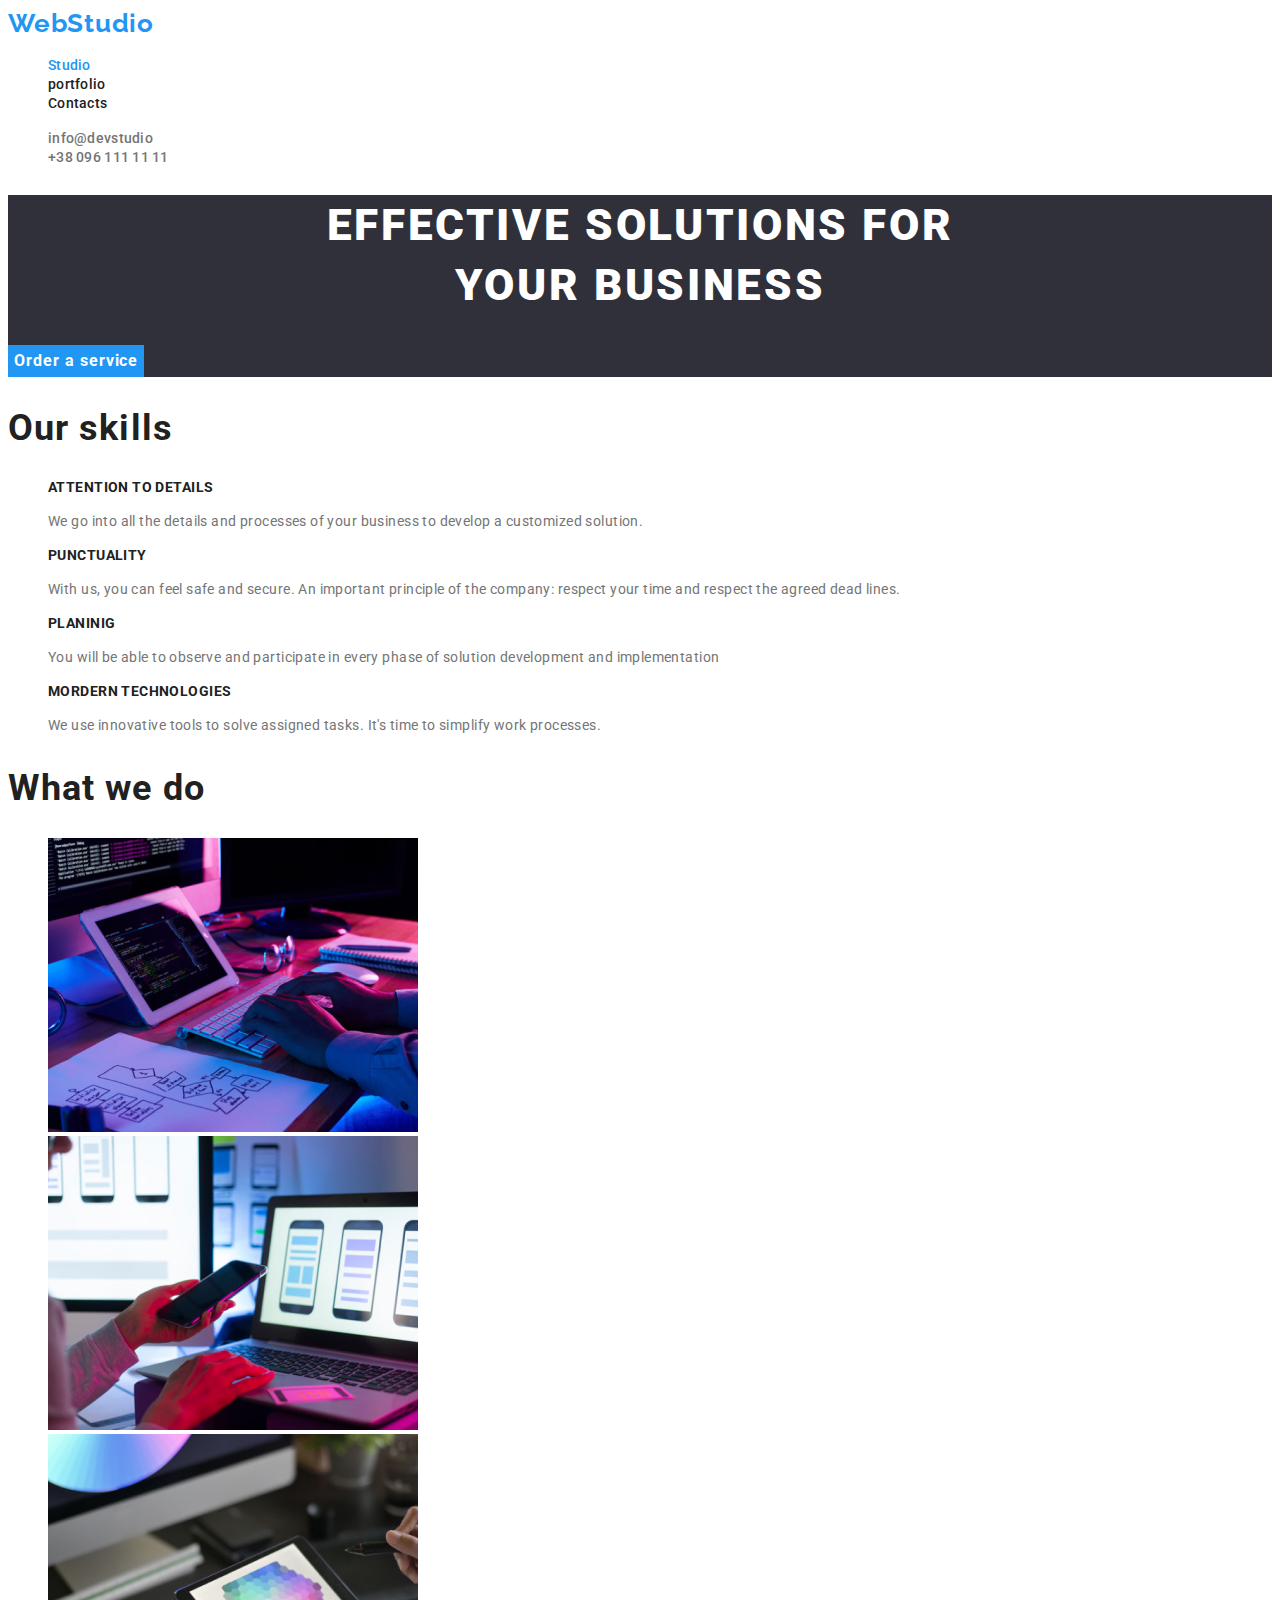
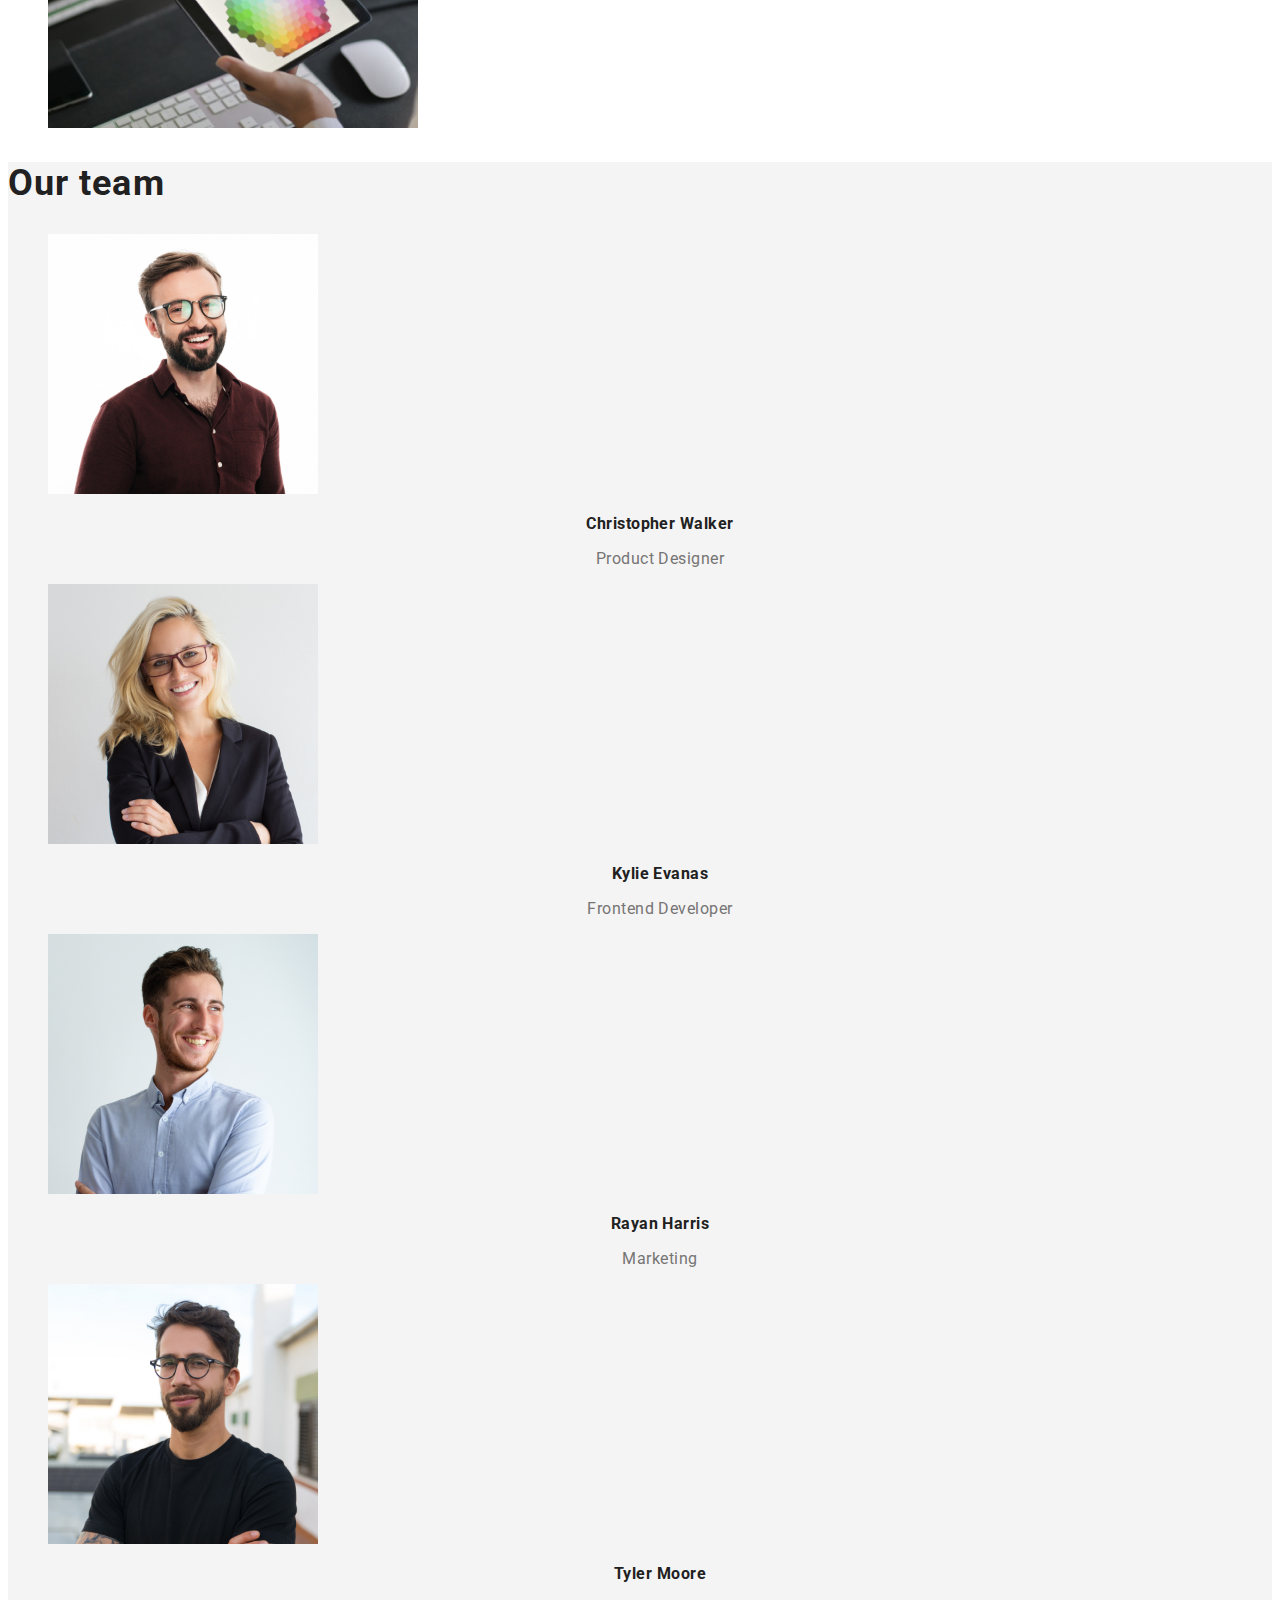
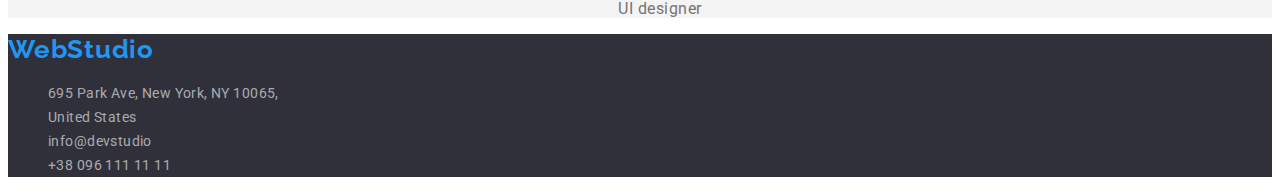
<file: index.html>
<!DOCTYPE html>
<html lang="en">
<head>
    <meta charset="UTF-8">
    <meta http-equiv="X-UA-Compatible" content="IE=edge">
    <meta name="viewport" content="width=device-width, initial-scale=1.0">
    <link rel="stylesheet" href="./css/styles.css">
    <title>Homework 2</title>
</head>
<body>
    <!-- Header section -->
    <header class="page-header">
        <nav class="nav-bar">
            <!-- Logo -->
            <a class="logo" href="./index.html" class="logo">WebStudio</a>
            <ul class="list">
              <li><a class="nav-lnk active " href="./index.html">Studio</a></li>
              <li><a class="nav-lnk  " href="portfolio.html">portfolio</a></li>
              <li><a class="nav-lnk" href= "#" >Contacts</a></li>
            </ul>
          </nav>

          <!-- Contacts -->
          <ul class="list">
            <li class="header-contact">
              <a class="header-contact-lnk" href="mailto:info@devstudio.com">info@devstudio</a>
            </li>
            <li class="header-contact">
              <a class="header-contact-lnk" href="tel:+380961111111">+38 096 111 11 11</a>
            </li>
          </ul>
    </header>

    <!-- main content section -->
    <main>
      <section class="hero-section">
        <h1  class="hero-title">EFFECTIVE SOLUTIONS FOR<br> YOUR BUSINESS</h1>
        <button class="hero-btn" type="button">Order a service</button>
      </section>

      <!-- section 2 -->
      <section class="skills">
        <h2 class="skills-header"> Our skills</h2>
        <ul class="list">
          <li>
            <h3 class="skills-sec-tittle">ATTENTION TO DETAILS</h3>
            <p class="skills-sec-text">We go into all the details and processes of your business to develop a customized solution.</p>
          </li>     
         <li>
            <h3 class="skills-sec-tittle" >PUNCTUALITY</h3>
            <p class="skills-sec-text">With us, you can feel safe and secure. An important principle of the company: respect your time and respect the
            agreed dead
            lines.</p>
          </li>
          <li>
            <h3 class="skills-sec-tittle"  >PLANINIG</h3>
            <p class="skills-sec-text">You will be able to observe and participate in every phase of solution development and implementation</P>
          </li>
          <li>
            <h3 class="skills-sec-tittle" >MORDERN TECHNOLOGIES</h3>
            <p class="skills-sec-text">We use innovative tools to solve assigned tasks. It's time to simplify work processes.</p>
          </li>           
        </ul>
      </section>
        
      <!-- what we do section -->
      <section class="what-we-d0">
        <h2 class="what-we-do-tittle">What we do</h2>
        <ul class="list">
          <li><img src="images/photo3.jpg" alt="Desktop" width="370" height="294"></li>
          <li><img src="images/photo2.jpg" alt="Phone" width="370" height="294"></li>
          <li><img src="images/photo1.jpg" alt="Tablet" width="370" height="294"></li>
        </ul>
      </section>

      <!--team  section -->
      <section class="team">
        <h2 class="team-header">Our team</h2>
        <ul class="list">
          <li><img src="images/team1.jpg" alt="Christopher Walker's image" width="270" height="260">
              <h3 class="team-des">Christopher Walker</h3>
              <p class="team-text">Product Designer</p>
          </li>   
          <li><img src="images/team2.jpg" alt="Kylie Evanas's image" width="270" height="260">
              <h3 class="team-des">Kylie Evanas</h3>
              <p class="team-text">Frontend Developer</p>
          </li>   
          <li><img src="images/team3.jpg" alt="Rayan Harris'S image" width="270" height="260">
              <h3 class="team-des">Rayan Harris</h3>
              <p class="team-text">Marketing</p>
          </li>   
          <li><img src="images/team4.jpg" alt="Tyler Moore's image" width="270" height="260">
              <h3 class="team-des">Tyler Moore</h3>
              <p class="team-text">UI designer</p>
          </li>     
        </ul>
      </section>
    </main>

    <!-- page footer -->
    <footer class="footer">
      <a href="./Index.html" class="logo">WebStudio</a>
      <address class="address">
        <ul class="list">
          <li><a class="footer-lnk" href="https://goo.gl/maps/HV7Q381R2bDrDJHS8" target="_blank">695 Park Ave, New York, NY 10065,
              <br>United States</a></li>
          <li><a class="footer-lnk"  href="info@devstudio.com">info@devstudio</a></li>
          <li><a class="footer-lnk" href="tel:+380961111111">+38 096 111 11 11</a></li>
        </ul>
      </address>
    </footer>
 </body>
</html>
</file>
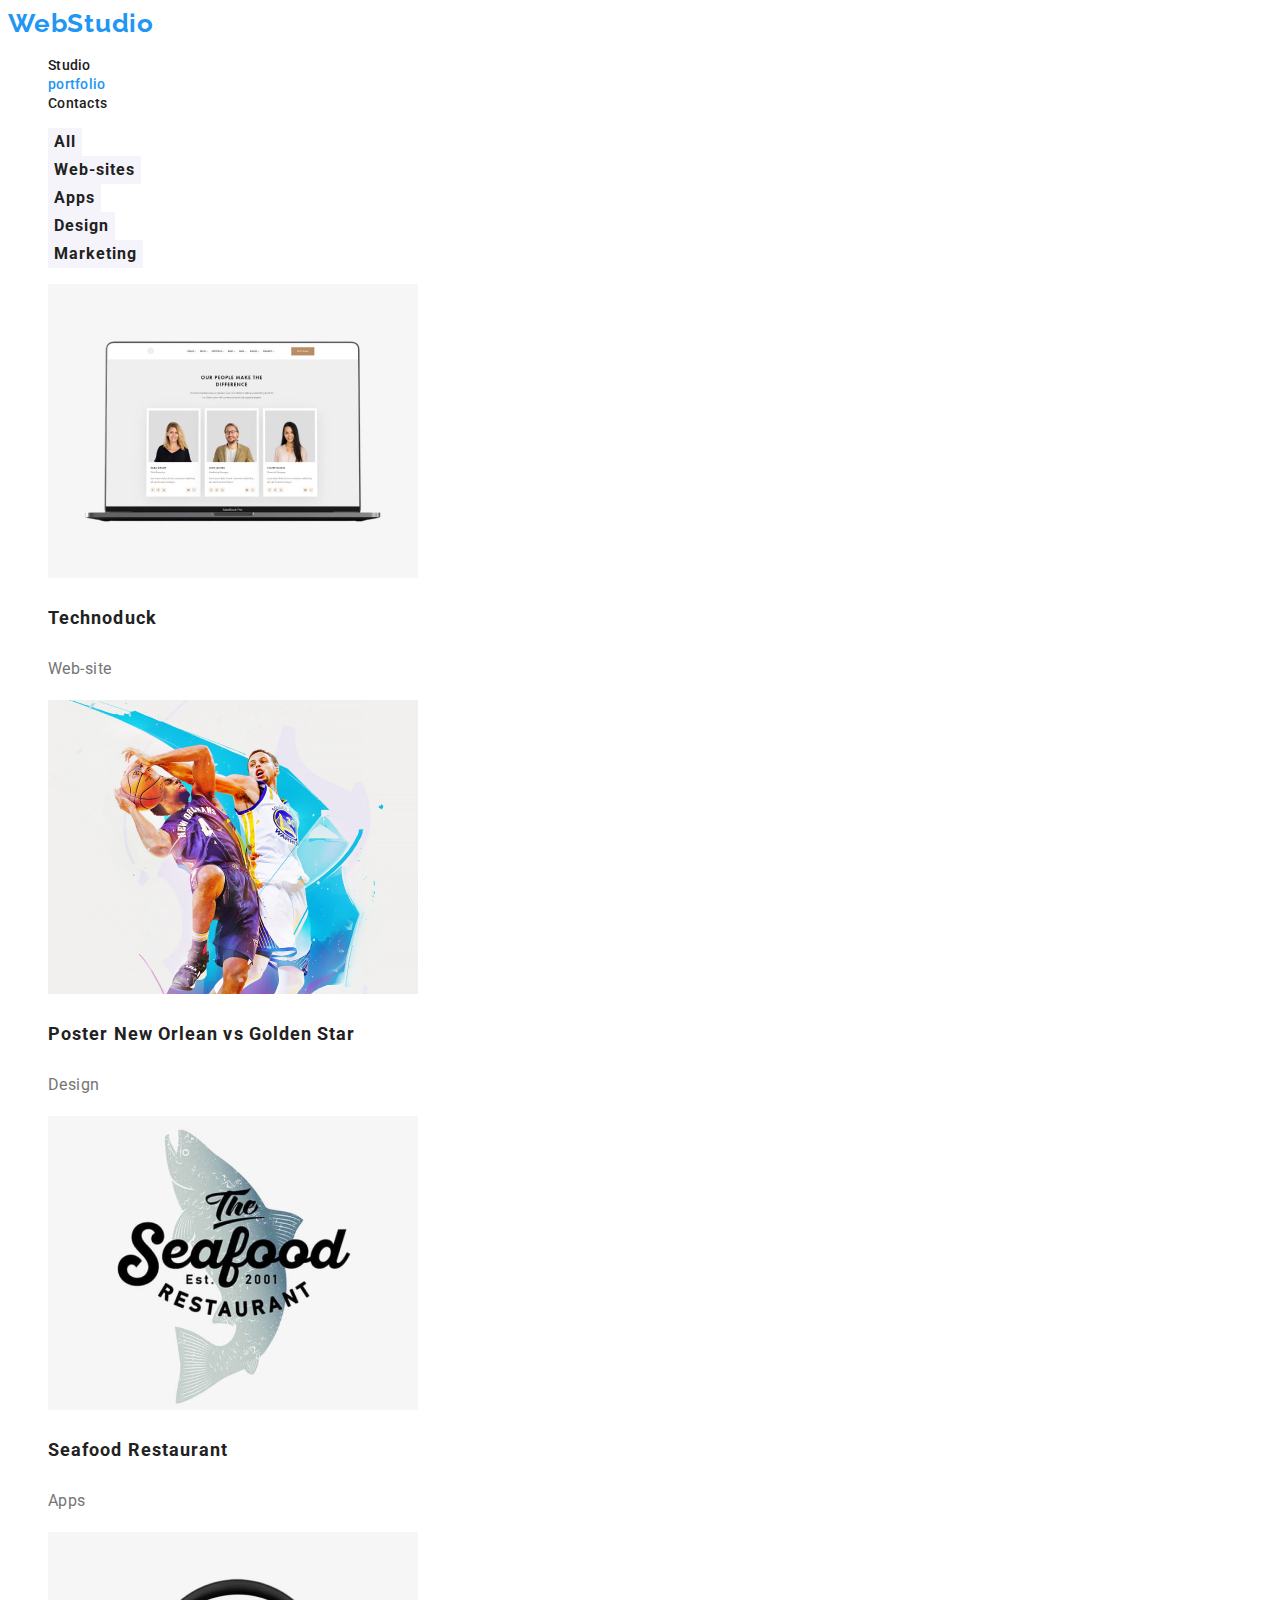
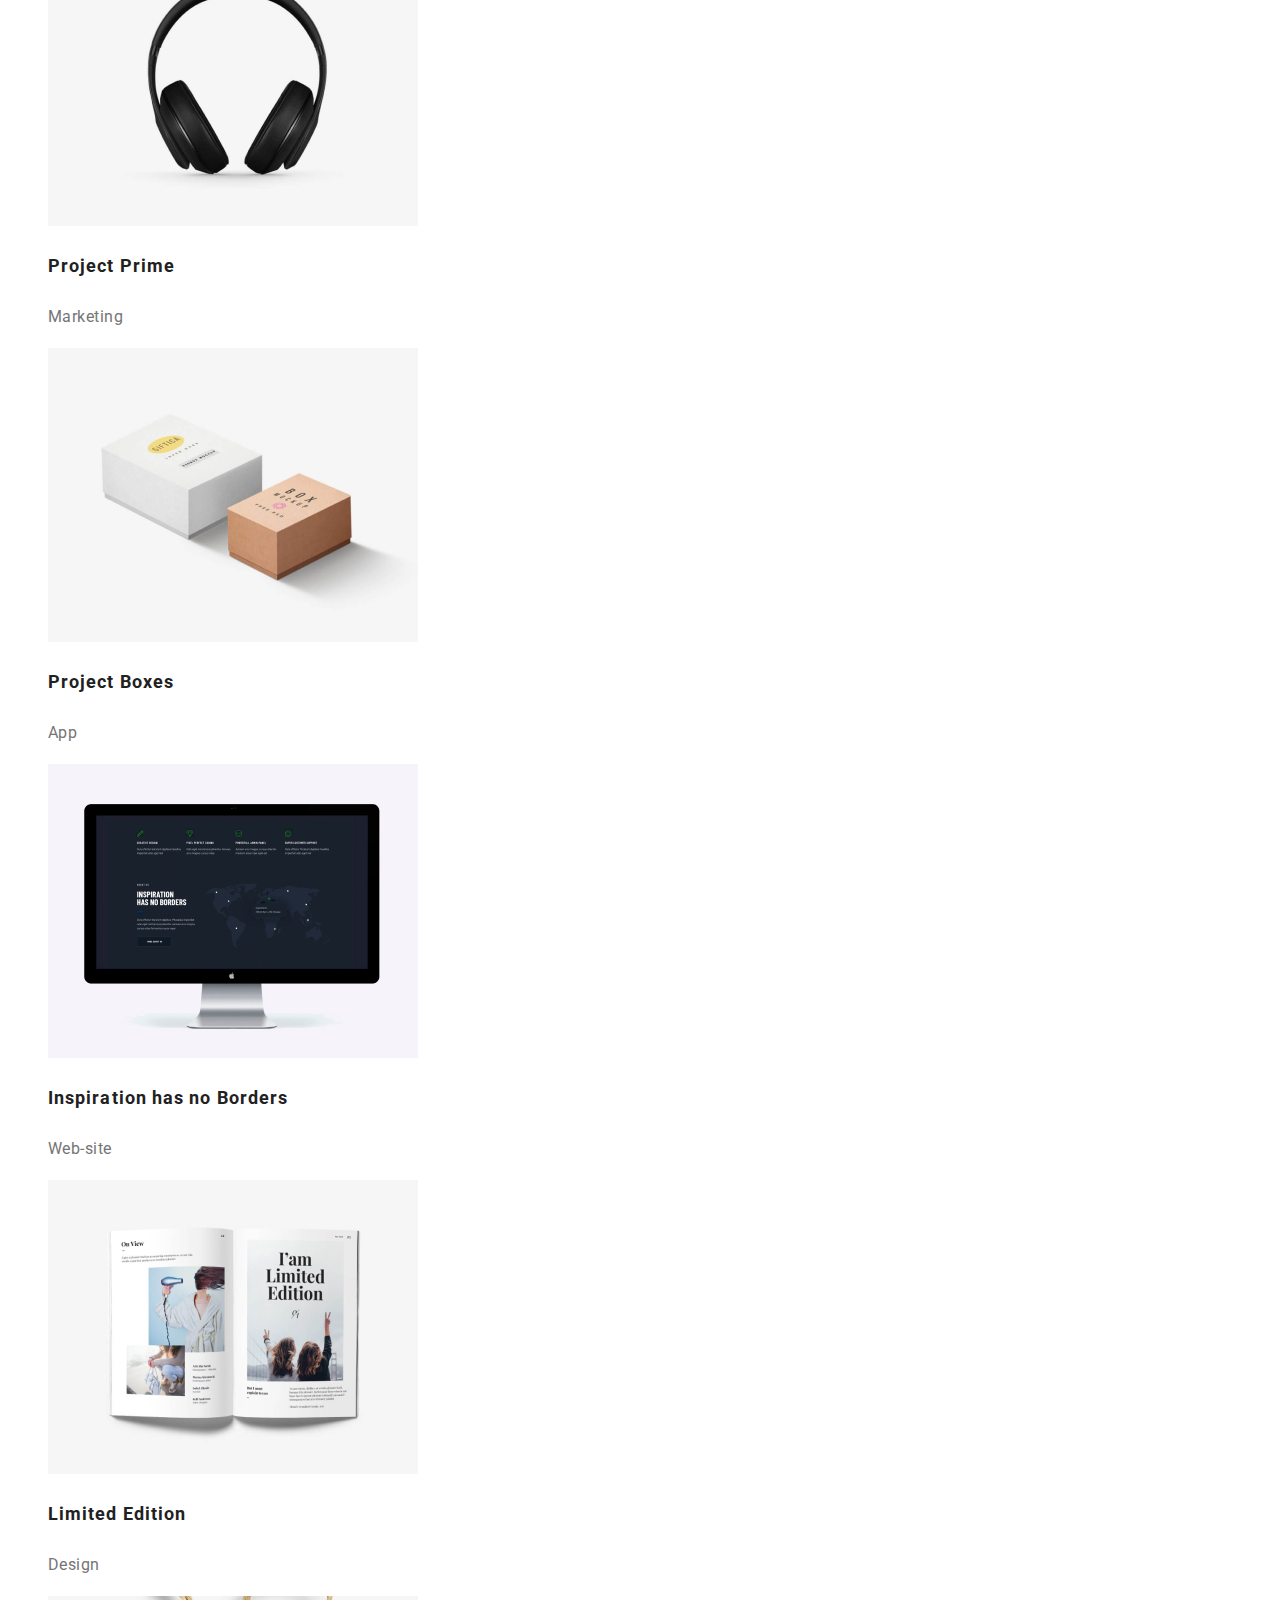
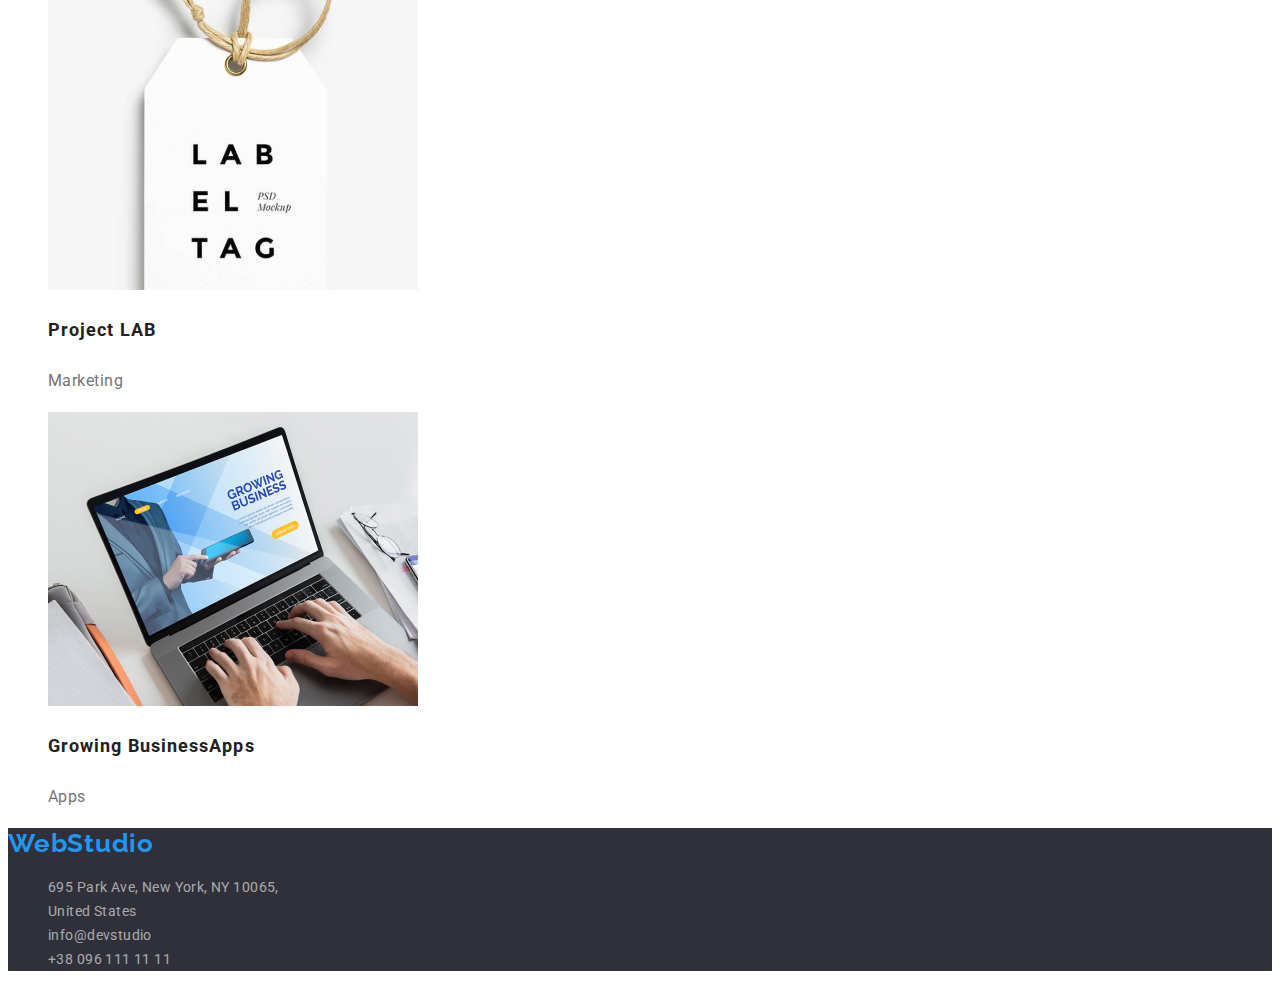
<file: portfolio.html>
<!DOCTYPE html>
<html lang="en">

<head>
    <meta charset="UTF-8">
    <meta http-equiv="X-UA-Compatible" content="IE=edge">
    <meta name="viewport" content="width=device-width, initial-scale=1.0">
    <link rel="stylesheet" href="./css/styles.css">
    <title>Homework 2</title>
</head>

<body>
    <!-- Header section -->
    <header class="page-header">
        <nav class="nav-bar">
            <!-- Logo -->
            <a href="./index.html" class="logo">WebStudio</a>
            <ul class="list">
                <li><a class="nav-lnk " href="./index.html">Studio</a></li>
                <li><a class="nav-lnk active" href="./portfolio.html">portfolio</a></li>
                <li><a class="nav-lnk" href="#" >Contacts</a></li>
            </ul>
        </nav>
    </header>

    <main>
        <section class="portfolio-main-sec">
            <ul class="portfolio-btn , list">
                <li><button class="portfolio-btn-item"  " type="button">All</button></li>
                <li><button class="portfolio-btn-item" type="button">Web-sites</button></li>
                <li><button class="portfolio-btn-item" type="button">Apps</button></li>
                <li><button class="portfolio-btn-item" type="button">Design</button></li>
                <li><button class="portfolio-btn-item" type="button">Marketing</button></li>
            </ul>     
            <ul class="list">
                <li><img src="images/portfolio2.jpg" alt="Laptop" width="370" height="294">
                    <h3 class="portfolio-des">Technoduck</h3>
                    <p class="portfolio-text">Web-site</p>
                </li>
                <li><img src="images/portfolio3.jpg" alt="footballers" width="370" height="294">
                    <h3 class="portfolio-des">Poster New Orlean vs Golden Star</h3>
                    <p class="portfolio-text">Design</p>
                </li>
               <li><img src="images/Seasonfood.jpg" alt="Restaurant logo" width="370" height="294">
                    <h3 class="portfolio-des">Seafood Restaurant </h3>
                    <p class="portfolio-text">Apps</p>
                </li>
                <li><img src="images/earbeats.jpg" alt="earbeats" width="370" height="294">
                    <h3 class="portfolio-des">Project Prime</h3>
                    <p class="portfolio-text">Marketing</p>
                </li>    
                <li><img src="images/portfolio4.jpg" alt="Boxes" width="370" height="294">
                    <h3 class="portfolio-des">Project Boxes</h3>
                    <p class="portfolio-text">App</p>
                </li>
                 <li><img src="images/portfolio5.jpg" alt="Desktop" width="370" height="294">
                    <h3 class="portfolio-des">Inspiration has no Borders</h3>
                    <p class="portfolio-text">Web-site</p>
                </li>
                <li><img src="images/portfolio6.jpg" alt=" Book" width="370" height="294">
                    <h3 class="portfolio-des">Limited Edition</h3>
                    <p class="portfolio-text"> Design</p>
                </li>
                <li><img src="images/portfolio7.jpg" alt="Tag" width="370" height="294">
                    <h3 class="portfolio-des">Project LAB</h3>
                    <p class="portfolio-text">Marketing</p>
                </li>
                <li><img src="images/portfolio8.jpg" alt="Laptop"  width="370" height="294">
                    <h3 class="portfolio-des">Growing BusinessApps</h3>
                    <p class="portfolio-text">Apps</p>
                </li>

            </ul>
        </section>
    </main>

    <!-- page footer -->
    <footer class="footer">
        <a href="./Index.html" class="logo">WebStudio</a>
        <address  class="address">
            <ul>
                <li><a class="footer-lnk"href="https://goo.gl/maps/HV7Q381R2bDrDJHS8" target="_blank">695 Park Ave, New York, NY 10065,
                        <br>United States</a></li>
                <li><a class="footer-lnk" href="mailto:info@devstudio.com">info@devstudio</a></li>
                <li><a class="footer-lnk"href="tel:+380961111111">+38 096 111 11 11</a></li>
            </ul>
        </address>
    </footer>
</body>

</html>
</file>
<file: css/styles.css>
@import url('https://fonts.googleapis.com/css2?family=Raleway:wght@700&display=swap');
@import url('https://fonts.googleapis.com/css2?family=Open+Sans:wght@300&family=Roboto+Condensed:wght@300&family=Roboto:wght@300;400;500;700;900&display=swap');

:root{
    --main-text-color: #212121;
    --secondary-text-color: #757575;
    --other-color: #2196f3;
    --white-color: #ffffff;
    --dark-bg-color:  #2f303a;
    --light-bg-color: #f5f4f4;
    --btn-bg-color:#f5f4fa;
    --footer-lnk-color:rgba(255, 255, 255, 0.6);
    
}

body{
    font-family: "Roboto" ,"sans-serif";
}

a{
    text-decoration: none;
}

ul{
    list-style: none;
}



/* HEADER */
.logo{
    font-family: 'Raleway';
    font-style: normal;
    font-size: 26px;
    font-weight: 700;
    line-height: calc(31 / 26 );
    letter-spacing: 0.03em;
    color: var(--other-color);
}

.nav-lnk{
    font-weight: 500;
    font-size: 14px;
    line-height: calc(16/14);
    letter-spacing: 0.02em;
    color: var(--main-text-color);
}
.nav-lnk:focus,
.nav-lnk:hover{
    color: var(--other-color);
}

.active{
    color: var(--other-color);
}

.header-contact-lnk{
    font-weight: 500;
    font-size: 14px;
    line-height: calc(16/14);
    letter-spacing: 0.02em;
    color: var(--secondary-text-color);
}

.header-contact-lnk:hover,
.header-contact-lnk:focus{
    color: var(--other-color);
}

/* HERO */

.hero-section{
    background-color: var(--dark-bg-color);
}

.hero-title{
    font-weight: 900;
    font-size: 44px;
    line-height: calc(60/44);
    text-align: center;
    letter-spacing: 0.06em;
    text-transform: uppercase;
    color: var(--white-color);
}

.hero-btn{
    font-family: 'Roboto';
    font-style: normal;
    font-weight: 700;
    font-size: 16px;
    line-height: calc(30/16);
    text-align: center;
    letter-spacing: 0.06em;
    color:var(--white-color);
    cursor: pointer;
    border: none;
    background-color: var(--other-color);
}

.hero-btn:hover,
.hero-btn:focus{
    background-color: darkblue;
    color: yellow;
}
/* WHAT WE DO SECTION */
.what-we-do-tittle{
    font-style: normal;
    font-weight: 700;
    font-size: 36px;
    line-height: calc(42/36);
    letter-spacing: 0.03em;
    color: var(--main-text-color);
}

/* SKILLS SECTION */
.skills-header{
    vertical-align: Center;
    font-style: normal;
    font-weight: 700;
    font-size: 36px;
    line-height: calc(42/36);
    letter-spacing: 0.03em;
    color: var(--main-text-color);
    

}

.skills-sec-tittle{
    font-weight: 700;
    font-size: 14px;
    line-height: calc(16/14);
    letter-spacing: 0.03em; 
    color: var(--main-text-color);
}

.skills-sec-text{
    font-weight: 400;
    font-size: 14px;
    line-height: calc(24/14);
    letter-spacing: 0.03em;
    color: var(--secondary-text-color);



}
/* TEAM SECTION */
.team-header{
    font-style: normal;
    font-weight: 700;
    font-size: 36px;
    line-height: calc(42/36);
    letter-spacing: 0.03em;
    color: var(--main-text-color);
}
.team{
    background-color: var(--light-bg-color);
}

.team-des{
    text-align:center;
    font-style: normal;
    font-weight: 700;
    font-size: 16px;
    line-height: calc(19/16); 
    letter-spacing: 0.03em;
    color: var(--main-text-color);
}
.team-text{ 
    text-align: center;
    font-style: medium;
    font-weight: 400;
    font-size: 16px;
    line-height: calc(19/16);
    letter-spacing: 0.03em;
    color: var(--secondary-text-color);

}
   
/* PORTFOLIO SECTION */

.portfolio-btn-item{
    font-family: 'Roboto';
    font-style: medium;
    font-weight: 700;
    font-size: 16px;
    line-height: calc(26/16);
    text-align: center;
    letter-spacing: 0.06em;
    color: var(--main-text-color);
    cursor: pointer;
    border: none;
    background-color: var(--btn-bg-color);
}

.portfolio-btn-item:hover,
.portfolio-btn-item:focus{
    background-color: var(--other-color);
    color: var(--white-color);  
}

.portfolio-des{
    font-style: medium;
    font-weight: 700;
    font-size: 18px;
    line-height: calc(36/18);  
    letter-spacing: 0.06em;
    color: var(--main-text-color); 
}

.portfolio-text{
    font-style: medium;
    font-weight: 400;
    font-size: 16px;
    line-height: calc(30/16);
    letter-spacing: 0.03em;
    color: var(--secondary-text-color);
}

/* FOOTER */
.address{
    color: var(--white-color);
}

.footer{
    background-color: var(--dark-bg-color);
    color: var(--secondary-text-color);
}

.footer-lnk{
   font-style: normal;
   font-size: 14px;
   line-height: calc(24/14);
   letter-spacing: 0.03em;
   vertical-align: top;
   color:var(--footer-lnk-color);
}
</file>
